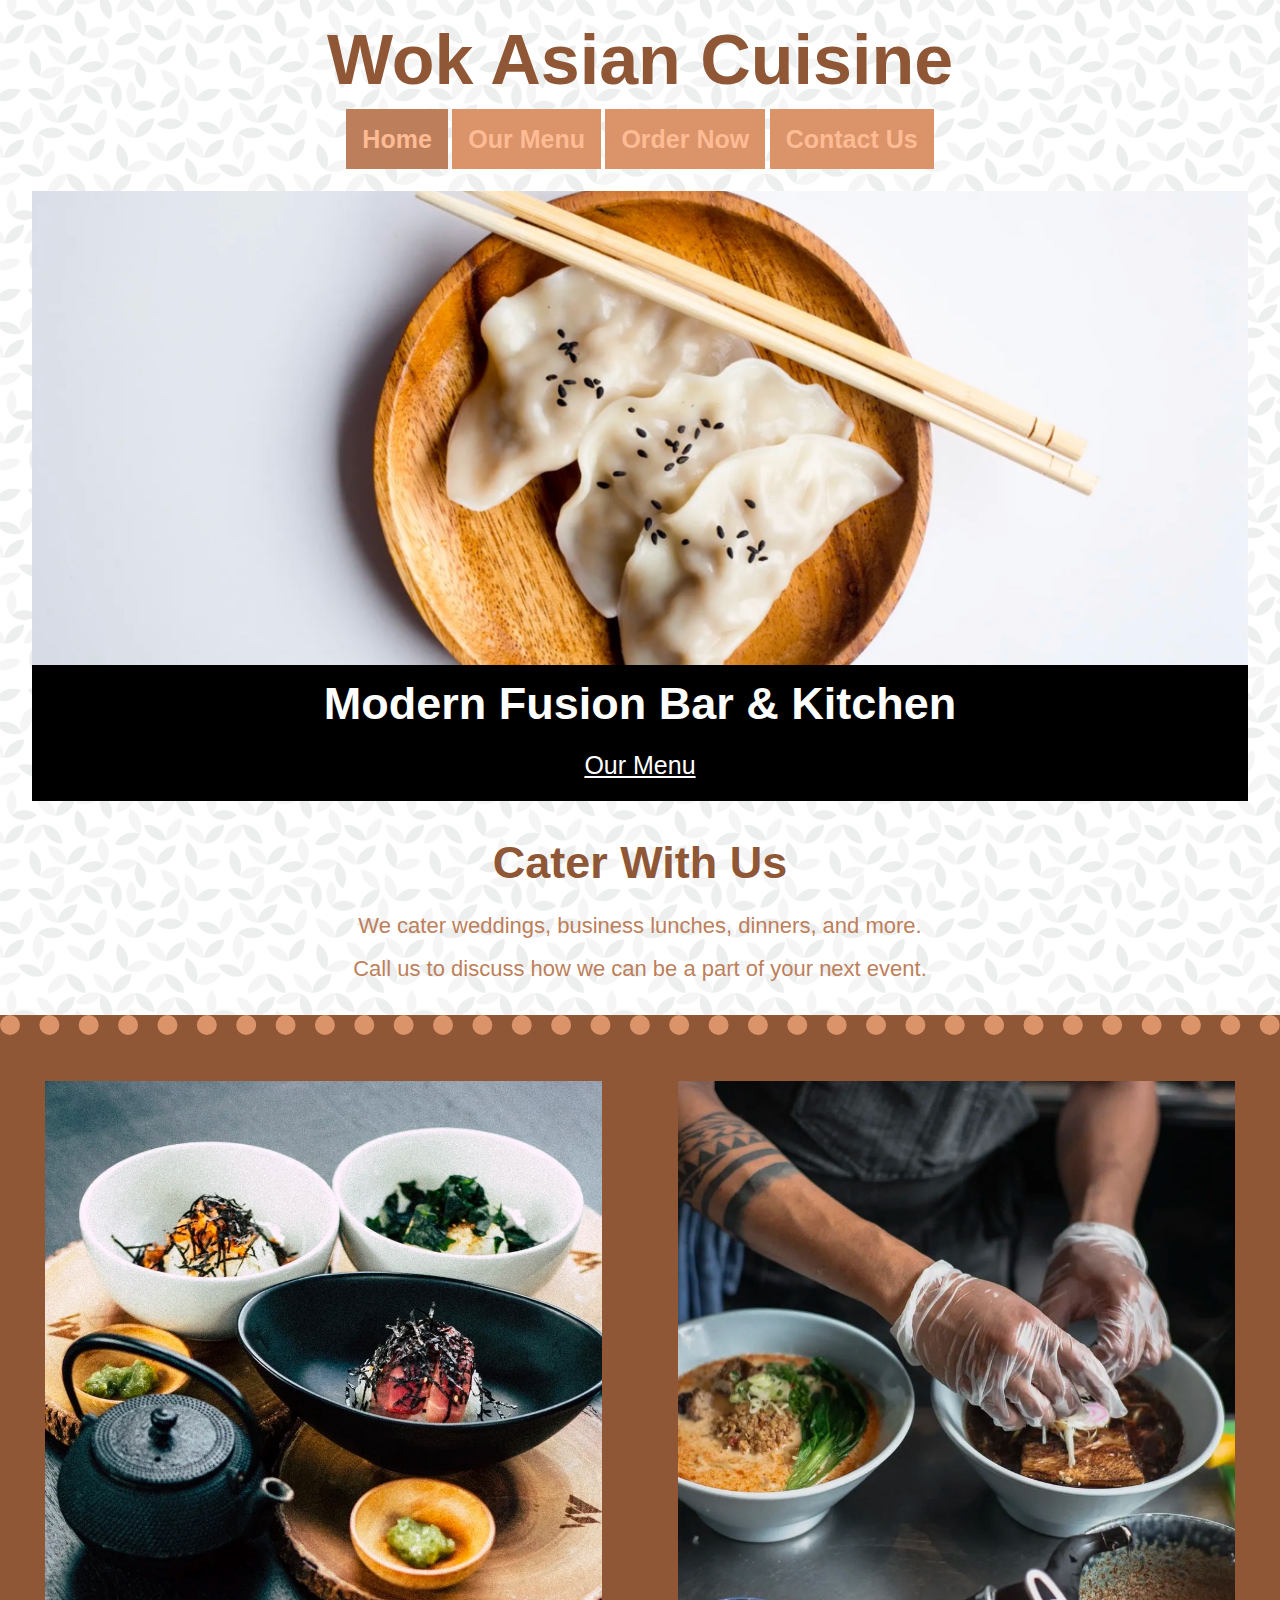
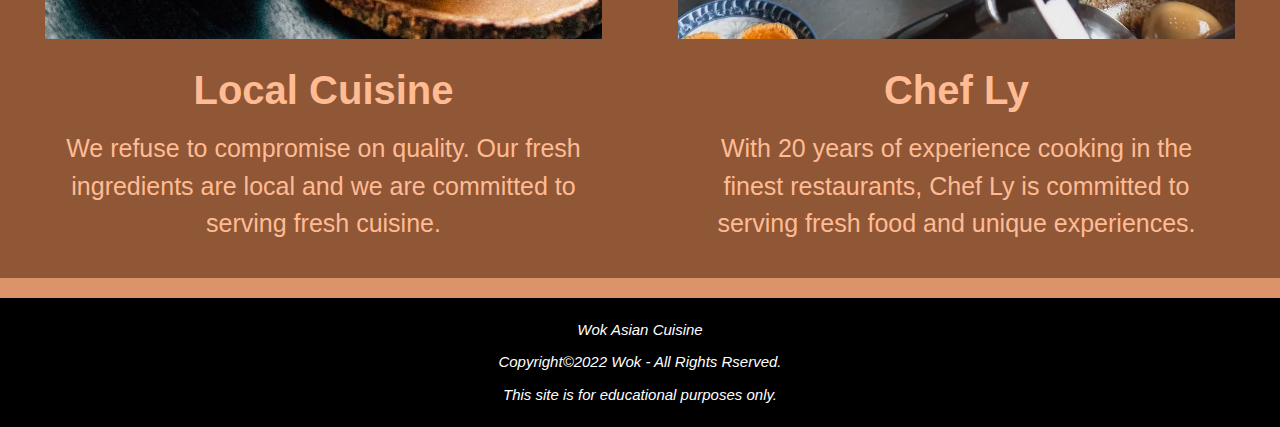
<file: index.html>
<!DOCTYPE html>
<html lang="en">
    <head>
        <meta charset="utf-8">
        <title>Wok Asian Cuisine</title>
        <meta name="author" content="Bianca Reynoso">
        <meta name="description" content="Modern Fusion Bar & Kitchen">
        <link rel="shortcut icon" href="contact-page/favicon.ico" type="image/x-icon">
		<link rel="icon" href="contact-page/favicon.ico" type="image/x-icon">
		<link href="stylesheet.css" rel="stylesheet">
    </head>
    <body>
        <header>
            <h1>Wok Asian Cuisine</h1>
        </header>
        <nav>
            <ul>
                <li><a href="index.html" class="active">Home</a></li>
                <li><a href="#">Our Menu</a></li>
                <li><a href="#">Order Now</a></li>
                <li><a href="contact.html">Contact Us</a></li>
            </ul>
        </nav>
        <main>
            <img src="home-option-1/header-img.png" alt="Three potstickers in a bowl with chopsticks">
            <div id="block">
                <h2>Modern Fusion Bar & Kitchen</h2>
                <p><a href="#">Our Menu</a></p>
            </div>
            <div id="cater">
                <h3>Cater With Us</h3>
                <p>We cater weddings, business lunches, dinners, and more.</p>
                <p>Call us to discuss how we can be a part of your next event.</p>
            </div>
            <section id="middle">
                <section>
                    <img src="home-option-1/local.jpg" alt="Three platters of asian cuisine created by Chef Ly">
                    <h3>Local Cuisine</h3>
                    <p>We refuse to compromise on quality. Our fresh ingredients are local and we are committed to serving fresh cuisine.</p>
                </section>
                <section>
                    <img src="home-option-1/chef.jpg" alt="Chef Ly working on two bowls of soup">
                    <h3>Chef Ly</h3>
                    <p>With 20 years of experience cooking in the finest restaurants, Chef Ly is committed to serving fresh food and unique experiences.</p>
                </section>
            </section>
        </main>
        <footer>
            <p>Wok Asian Cuisine</p>
            <p>Copyright&copy;2022 Wok - All Rights Rserved.</p>
            <p>This site is for educational purposes only.</p>
        </footer>
    </body>
</html>
</file>
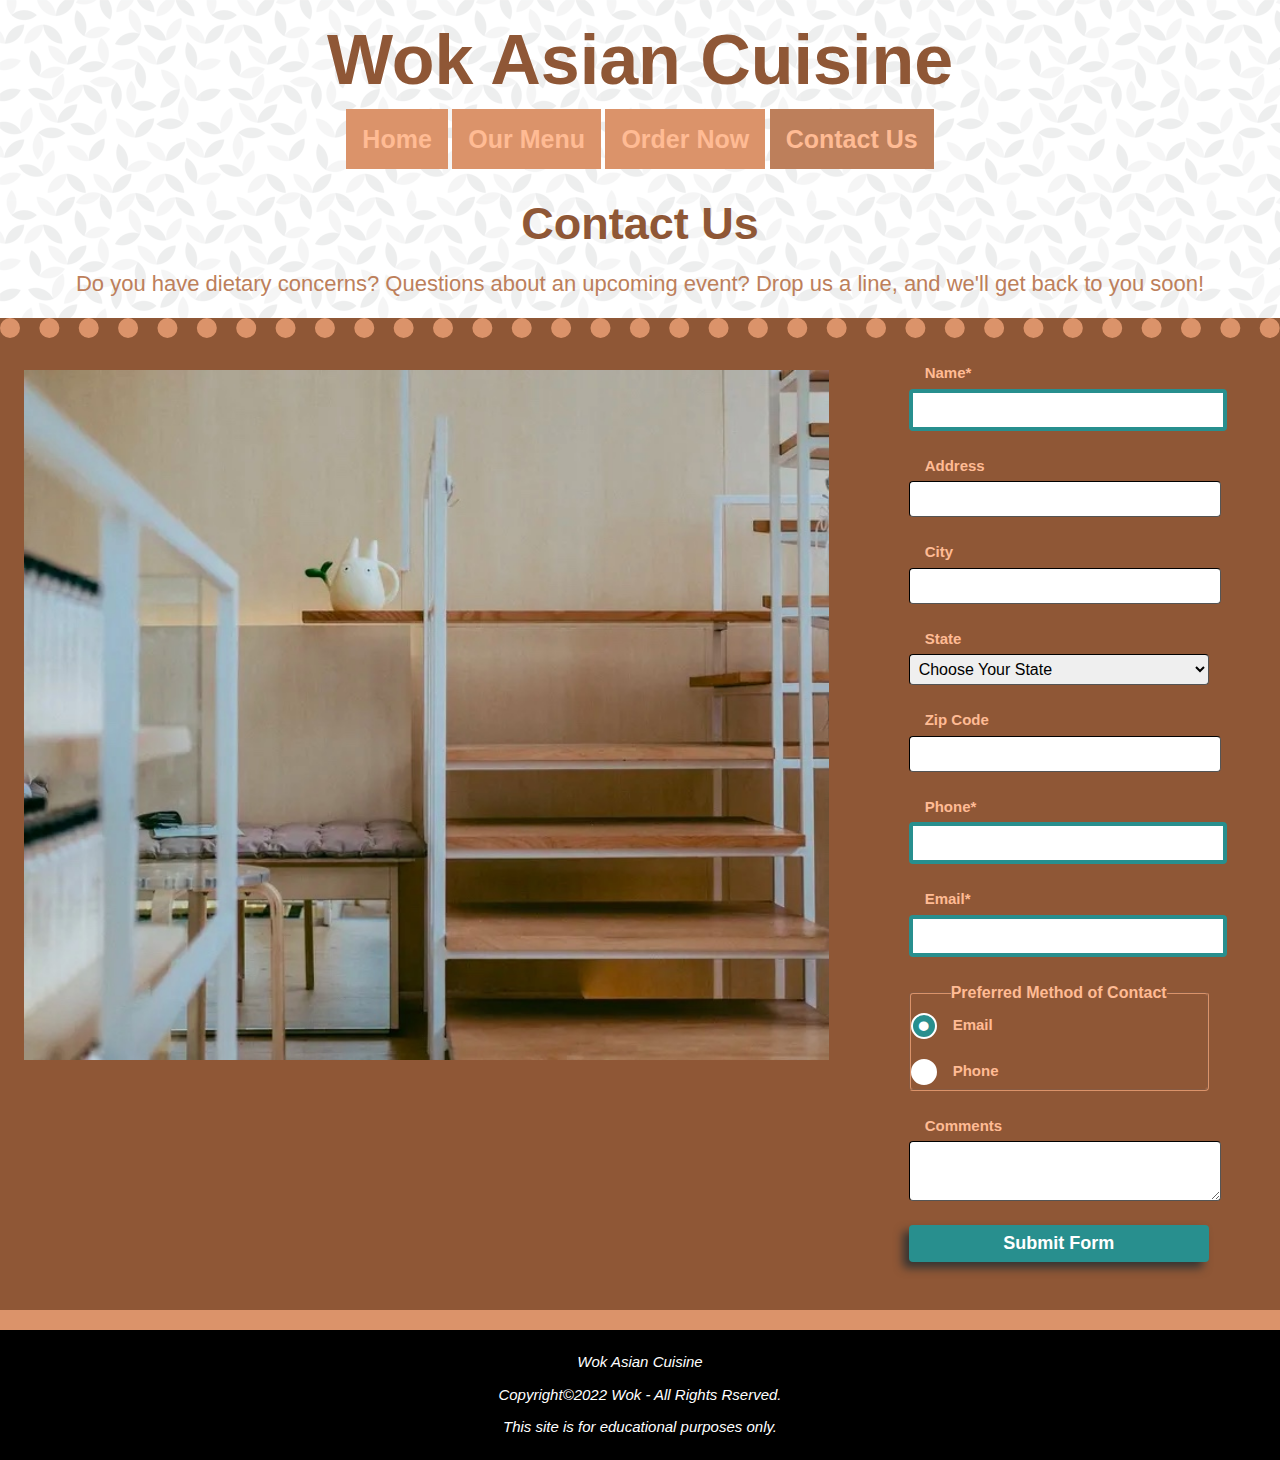
<file: contact.html>
<!DOCTYPE html>
<html lang="en">
    <head>
        <meta charset="utf-8">
        <title>Wok Asian Cuisine - Contact Us</title>
        <meta name="author" content="Bianca Reynoso">
        <meta name="description" content="Modern Fusion Bar & Kitchen">
        <link rel="shortcut icon" href="contact-page/favicon.ico" type="image/x-icon">
		<link rel="icon" href="contact-page/favicon.ico" type="image/x-icon">
		<link href="stylesheet.css" rel="stylesheet">
    </head>
    <body>
        <header>
            <h1>Wok Asian Cuisine</h1>
        </header>
        <nav>
            <ul>
                <li><a href="index.html">Home</a></li>
                <li><a href="#">Our Menu</a></li>
                <li><a href="#">Order Now</a></li>
                <li><a href="contact.html" class="active">Contact Us</a></li>
            </ul>
        </nav>
        <main>
            <div id="contact">
                <h2>Contact Us</h2>
                <p>Do you have dietary concerns? Questions about an upcoming event? Drop us a line, and we'll get back to you soon!</p>
            </div>
            <div id="form">
                <img src="contact-page/contact-img-optional1.jpg" alt="Empty shleves with little ceramic bunny">
                
                <form action="https://wp.zybooks.com/form-viewer.php" method="POST">
                    <label for="my-name">Name*</label>
                    <input type="text" name="my-name" id="my-name" required>
                    <label for="my-address">Address</label>
                    <input type="text" name="my-address" id="my-address">
                    <label for="my-city">City</label>
                    <input type="text" name="my-city" id="my-city">
                    <label for="my-state">State</label>
                    <select name="my-state" id="my-state">
                        <option value="">Choose Your State</option>
                        <option value="al">AL</option>
                        <option value="ak">AK</option>
                        <option value="az">AZ</option>
                        <option value="ar">AR</option>
                        <option value="ca">CA</option>
                        <option value="co">CO</option>
                        <option value="ct">CT</option>
                        <option value="de">DE</option>
                        <option value="dc">DC</option>
                        <option value="fl">FL</option>
                        <option value="ga">GA</option>
                        <option value="hi">HI</option>
                        <option value="id">ID</option>
                        <option value="il">IL</option>
                        <option value="in">IN</option>
                        <option value="ia">IA</option>
                        <option value="ks">KS</option>
                        <option value="ky">KY</option>
                        <option value="la">LA</option>
                        <option value="me">ME</option>
                        <option value="md">MD</option>
                        <option value="ma">MA</option>
                        <option value="mi">MI</option>
                        <option value="mn">MN</option>
                        <option value="ms">MS</option>
                        <option value="mo">MO</option>
                        <option value="mt">MT</option>
                        <option value="ne">NE</option>
                        <option value="nv">NV</option>
                        <option value="nh">NH</option>
                        <option value="nj">NJ</option>
                        <option value="nm">NM</option>
                        <option value="ny">NY</option>
                        <option value="nc">NC</option>
                        <option value="nd">ND</option>
                        <option value="oh">OH</option>
                        <option value="ok">OK</option>
                        <option value="or">OR</option>
                        <option value="pa">PA</option>
                        <option value="ri">RI</option>
                        <option value="sc">SC</option>
                        <option value="sd">SD</option>
                        <option value="tn">TN</option>
                        <option value="tx">TX</option>
                        <option value="ut">UT</option>
                        <option value="vt">VT</option>
                        <option value="va">VA</option>
                        <option value="wa">WA</option>
                        <option value="wv">WV</option>
                        <option value="wi">WI</option>
                        <option value="wy">WY</option>
                    </select>
                    <label for="my-zip">Zip Code</label>
                    <input type="number" name="my-zip" id="my-zip">
                    <label for="my-phone">Phone*</label>
                    <input type="tel" name="my-phone" id="my-phone" required>
                    <label for="my-email">Email*</label>
                    <input type="email" name="my-email" id="my-email" required>
                    <fieldset>
                        <legend>Preferred Method of Contact</legend>
                        <input type="radio" name="contact-pref" id="pref-email" checked>
                        <label for="pref-email">Email</label>
                        <input type="radio" name="contact-pref" id="pref-phone">
                        <label for="pref-phone">Phone</label>
                    </fieldset>
                    <label for="my-comments">Comments</label>
                    <textarea name="my-comments" id="my-comments"></textarea>
                    
                    <input type="submit" name="my-submit" id="my-submit" value="Submit Form">
                </form>
            </div>
        </main>
        <footer>
            <p>Wok Asian Cuisine</p>
            <p>Copyright&copy;2022 Wok - All Rights Rserved.</p>
            <p>This site is for educational purposes only.</p>
        </footer>
    </body>
</html>
</file>
<file: stylesheet.css>
:root {
	/* Hex versions of our colors */
	--brown-hex: #8F5736;
	--tan-hex: #FFBB94;
	--light-brown-hex: #DB936A;
	--teal-hex: #288F8E;
	--light-blue-hex: #69DBDB;
    --black-hex: #000;
    --white-hex: #fff;
    --light-brown-hover: #BD7F5B;
}
* {
    font-family: 'Franklin Gothic Medium', 'Arial Narrow', Arial, sans-serif;
    line-height: 1.5;
    margin: 0 auto;
    padding: 0;
}
body {
    background-image: url(home-option-1/geometric-leaves.webp);
}
header {
    padding: 8px;
    text-align: center;
}
h1 {
    font-size: 70px;
    font-weight: bold;
    color: var(--brown-hex);
}
nav {
    width: 100%;
    text-align: center;
    padding-bottom: 16px;
}
li {
    display: inline-block;
    font-size: 25px;
}
nav li {
    list-style-type: none;
    text-align: center;
}
nav ul {
    margin: 0px;
    width: 100%;
}
nav a {
    text-decoration: none;
    font-weight: bold;
    color: var(--tan-hex);
    background-color: var(--light-brown-hex);
    padding: 16px;
}
nav a:hover {
    background-color: var(--light-brown-hover);
}
.active {
    background-color: var(--light-brown-hover);
}
main img {
    display: block;
    margin-left: auto;
    margin-right: auto;
    width: 95%;
    padding-top: 16px;
    padding-bottom: 0;
}
#block {
    background-color: var(--black-hex);
    color: var(--white-hex);
    width: 95%;
    text-align: center;
}
h2 {
    padding: 5px;
    font-size: 45px;
}
#block a {
    color: var(--white-hex);
    font-size: 25px;
}
#block a:hover {
    color: var(--light-blue-hex);
}
#block p {
    padding-bottom: 16px;
}
#cater {
    padding-top: 20px;
    text-align: center;
    padding-bottom: 25px;
}
#cater h3 {
    font-size: 45px;
}
#cater p {
    font-size: 22px;
}
h3 {
    font-size: 40px;
    padding: 8px;
    color: var(--brown-hex);
    font-weight: bold;
}
p {
    font-size: 25px;
    color: var(--light-brown-hover);
    padding: 5px;
}
#middle {
    display: grid;
	grid-template-columns: 1fr 1fr;
	gap: 1em;
    border-bottom: 20px solid var(--light-brown-hex);
    border-top: 20px dotted var(--light-brown-hex);
}
section img {
    display: block;
    margin-left: auto;
    margin-right: auto;
    padding-bottom: 16px;
}
section h3 {
    padding: 5px;
    color: var(--tan-hex);
}
section {
    text-align: center;
    padding: 15px;
    background-color: var(--brown-hex);
}
section p {
    margin-left: 30px;
    margin-right: 30px;
    color: var(--tan-hex);
}
footer {
    background-color: var(--black-hex);
    font-style: italic;
    padding: 16px;
    text-align: center;
}
footer p {
    color: var(--white-hex);
    font-size: 15px;
}
#contact {
    text-align: center;
    padding: 10px;
}
#contact h2 {
    color: var(--brown-hex);
    font-size: 45px;
}
#contact p {
    color: var(--light-brown-hover);
    font-size: 22px;
    padding-bottom: 8px;
}
#form {
    display: grid;
	grid-template-columns: 2fr 1fr;
	gap: 1em;
    padding: 16px;
    border-bottom: 20px solid var(--light-brown-hex);
    border-top: 20px dotted var(--light-brown-hex);
    background-color: var(--brown-hex);
}
#form img {
    width: 98%;
    margin-left: auto;
    margin-right: auto;
}
form {
    width: 300px;
    margin: 0 auto;
	color: #363432;
	border-radius: 4px;
    padding: 8px;
}
input, label, select, textarea {
	display: block;
	width: 100%;
}
label {
	margin: 0 0 4px 16px;
	font-weight: bold;
    color: var(--tan-hex);
    font-size: 15px;
}
input, select, textarea {
	padding: 5px;
	font-size: 1rem;
	margin-bottom: 24px;
	border-radius: 4px;
	border: 1px inset var(--black-hex);
}
fieldset {
	margin-bottom: 24px;
	border-radius: 4px;
	border-color: var(--light-brown-hex);
	display: grid;
	grid-template-columns: 1fr;
	gap: 8px 0;
}
legend {
	font-weight: bold;
    color: var(--tan-hex);
}
fieldset label {
	margin-left: 0;
    color: var(--tan-hex);
}
input[type=submit] {
	background-color: var(--teal-hex);
	border: none;
	color: white;
	font-size: 18px;
	font-weight: bold;
    box-shadow: -6px 6px 10px #363432;
}
input:invalid, select:invalid, textarea:invalid {
	border: 4px solid var(--teal-hex);
}
input:focus, select:focus, textarea:focus {
	outline: 3px solid var(--light-blue-hex);
}
input[type=submit]:focus {
	outline: 3px solid var(--light-blue-hex);
}
input[type=submit]:hover {
	box-shadow: -3px 3px 5px #363432;
    background-color: var(--light-blue-hex);
}
input[type=radio] + label {
   	cursor: pointer;
	display: flex;
	align-items: center;
}
input[type=radio] {
   	appearance: none;
   	margin: 0;
	padding: 0;
	border: none;
	font-size: 0;
	border-radius: 0;
}
input[type=radio] + label::before {
   	content: "\00a0";   
	font-size: 2.25em;
	line-height: 0.65;
   	border-radius: 50%;
   	display: inline-block;  
   	height: 20px;
   	width: 22px;
   	text-align: center;
   	margin-right: 16px;
   	border: 2px solid white;   
   	background-color: #fff;
	padding-bottom: 2px;
}

input[type=radio]:checked + label::before {
   	content: "\2022";
   	color: #fff;
   	background: var(--teal-hex);
}

input[type=radio]:focus{
	outline: none;
}

input[type=radio]:focus + label::before {
   	box-shadow: 0 0 0 2px var(--light-blue-hex);
}
</file>
